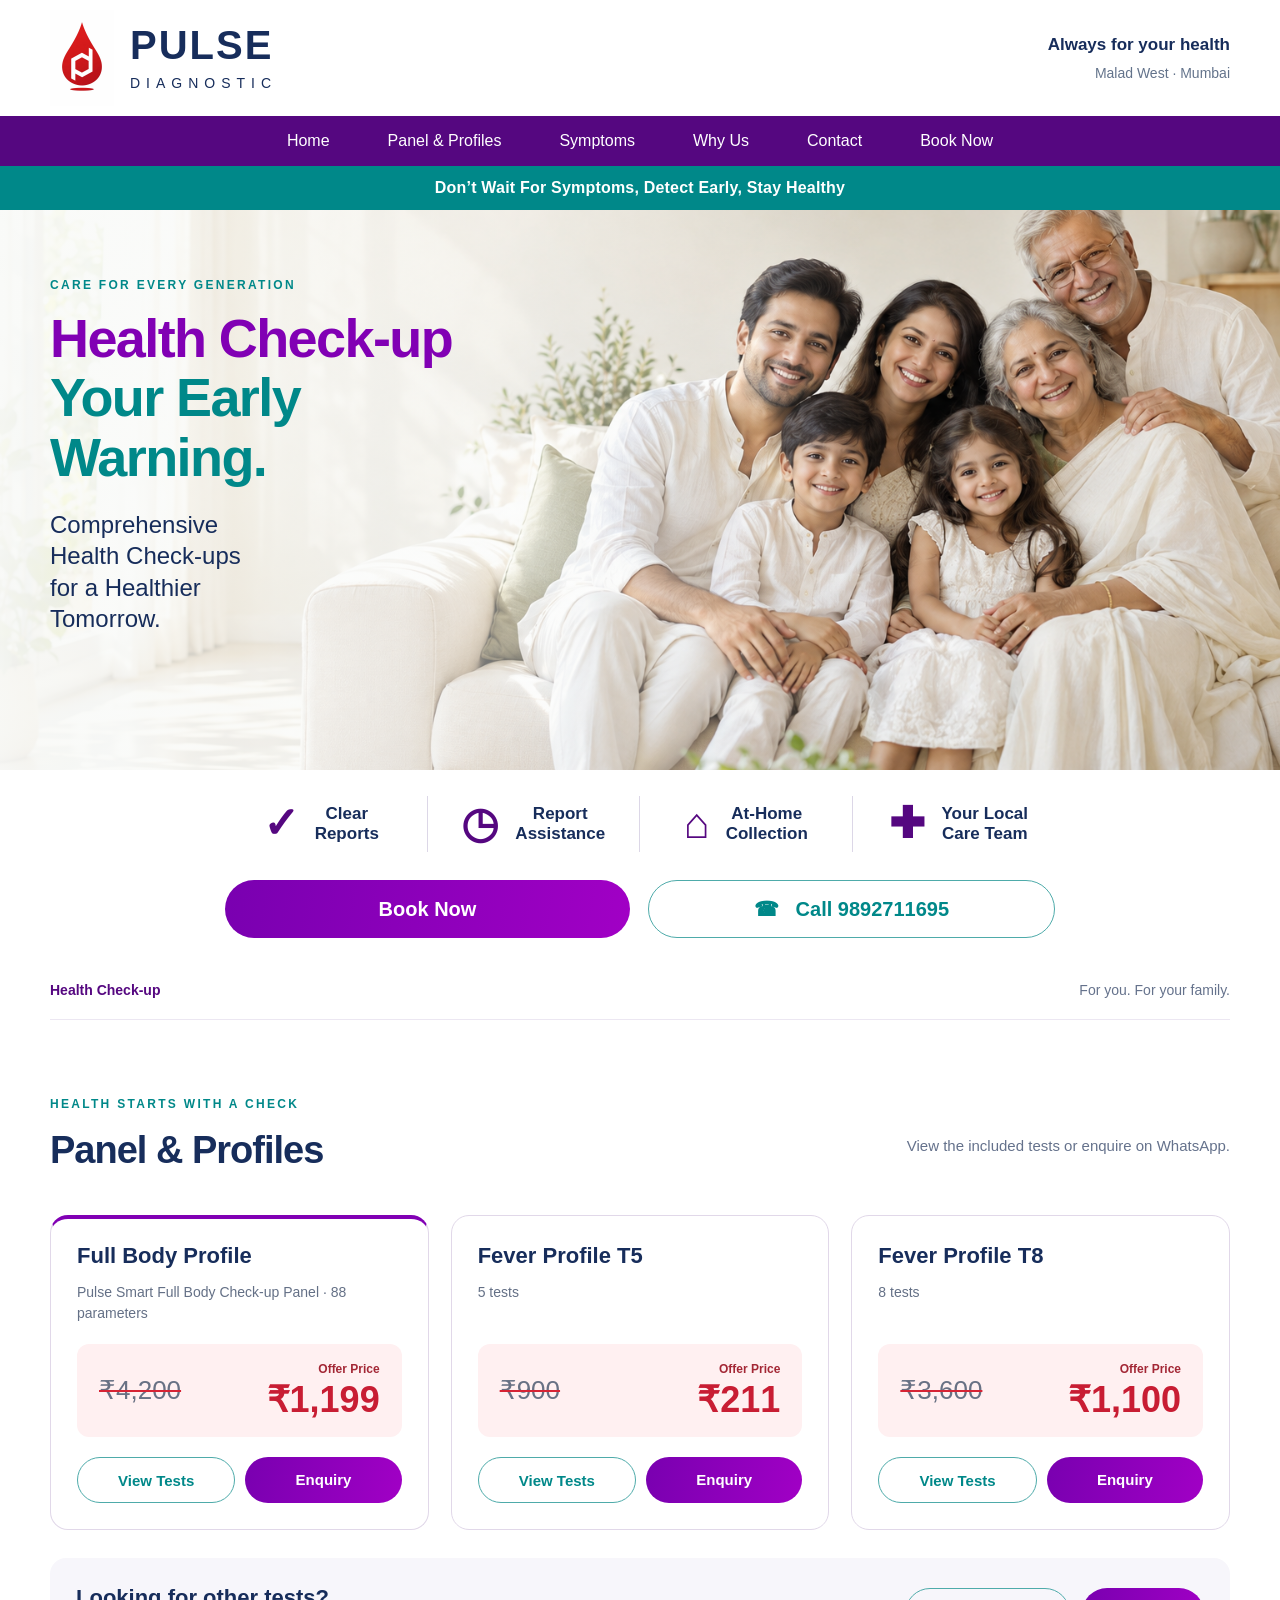
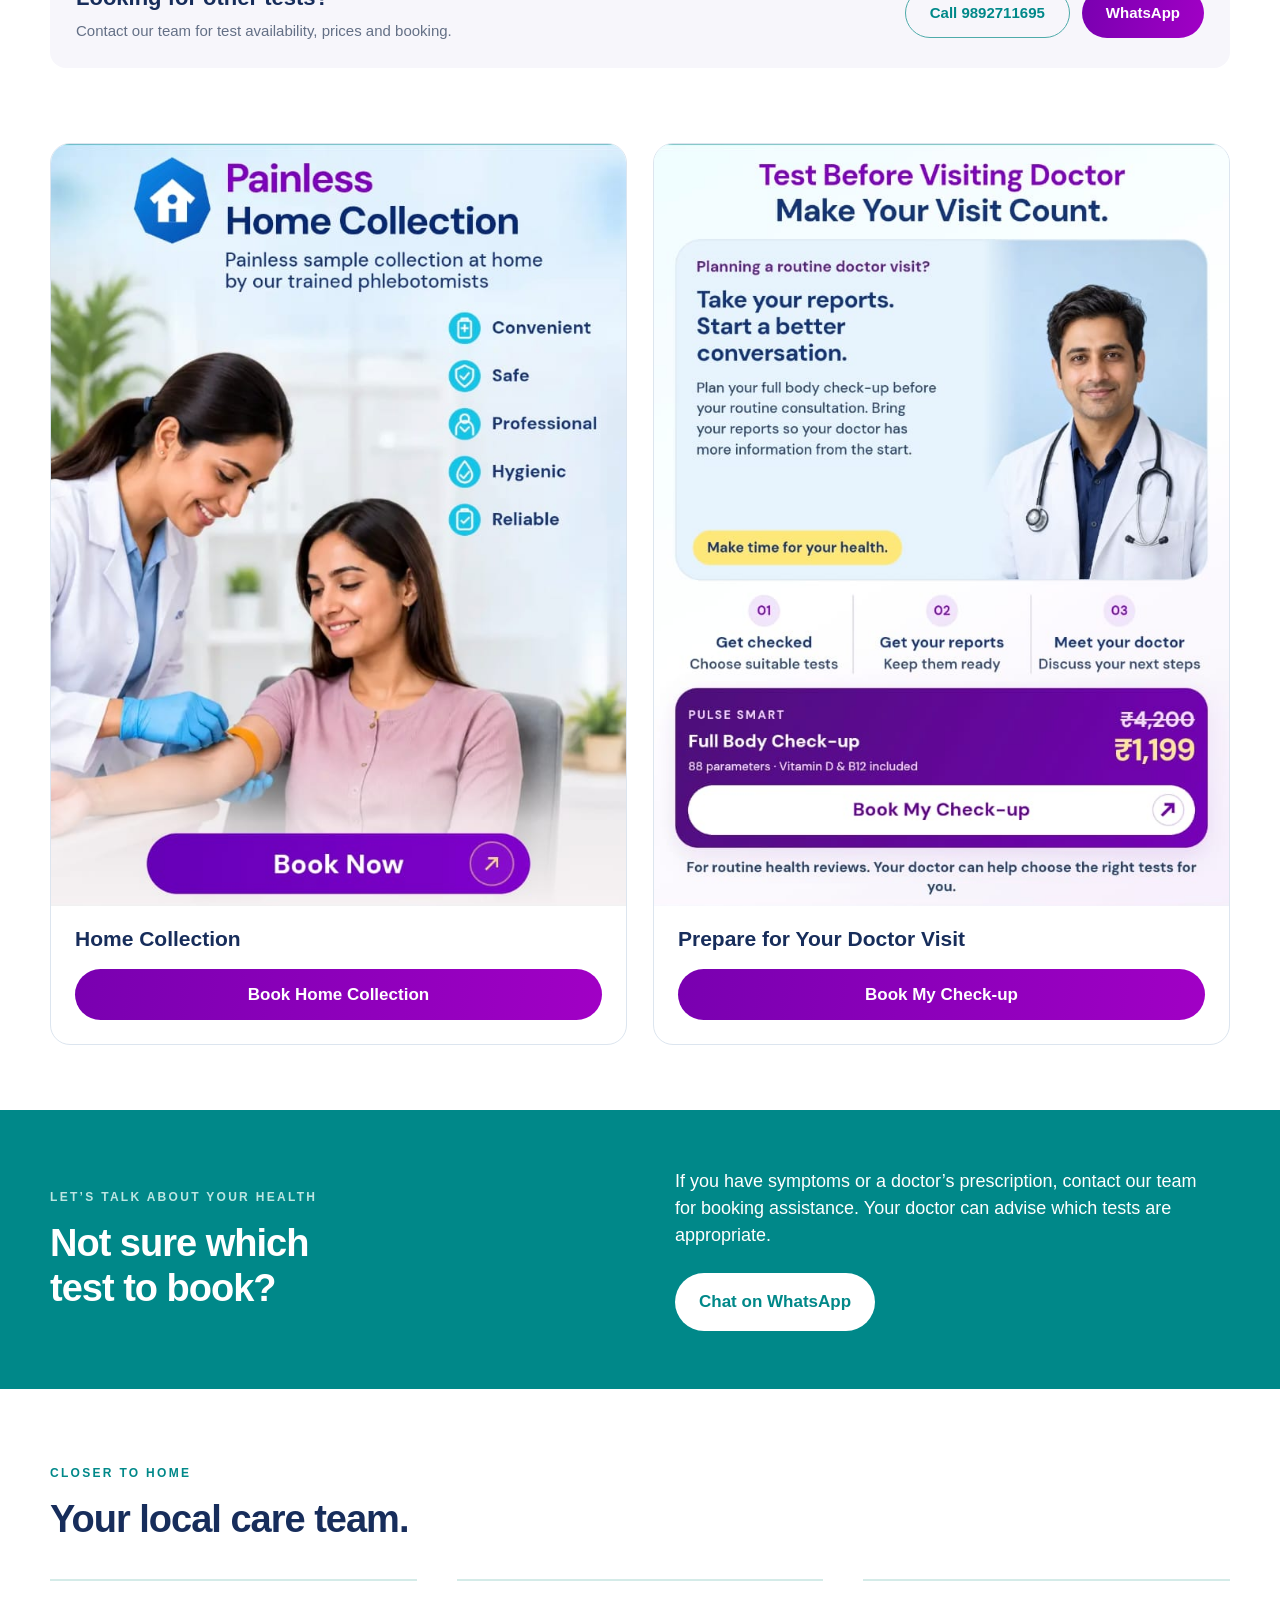
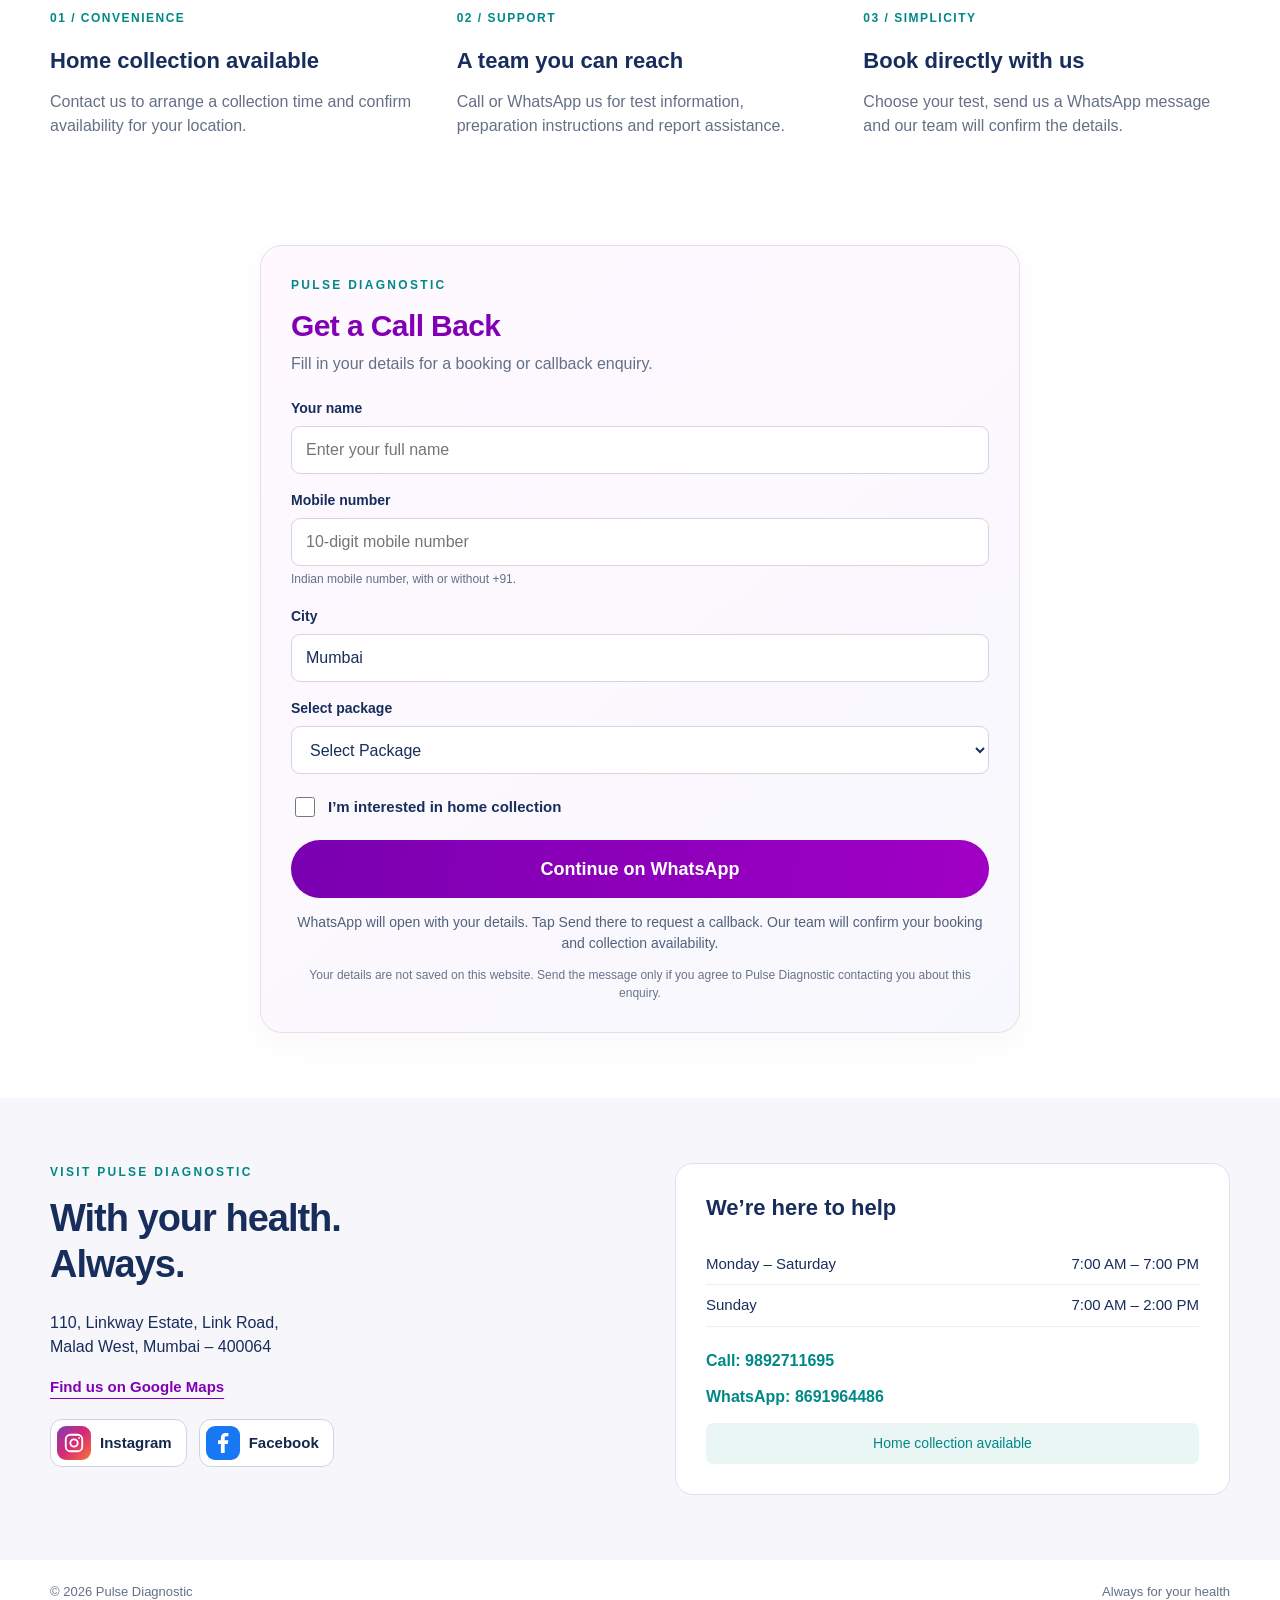
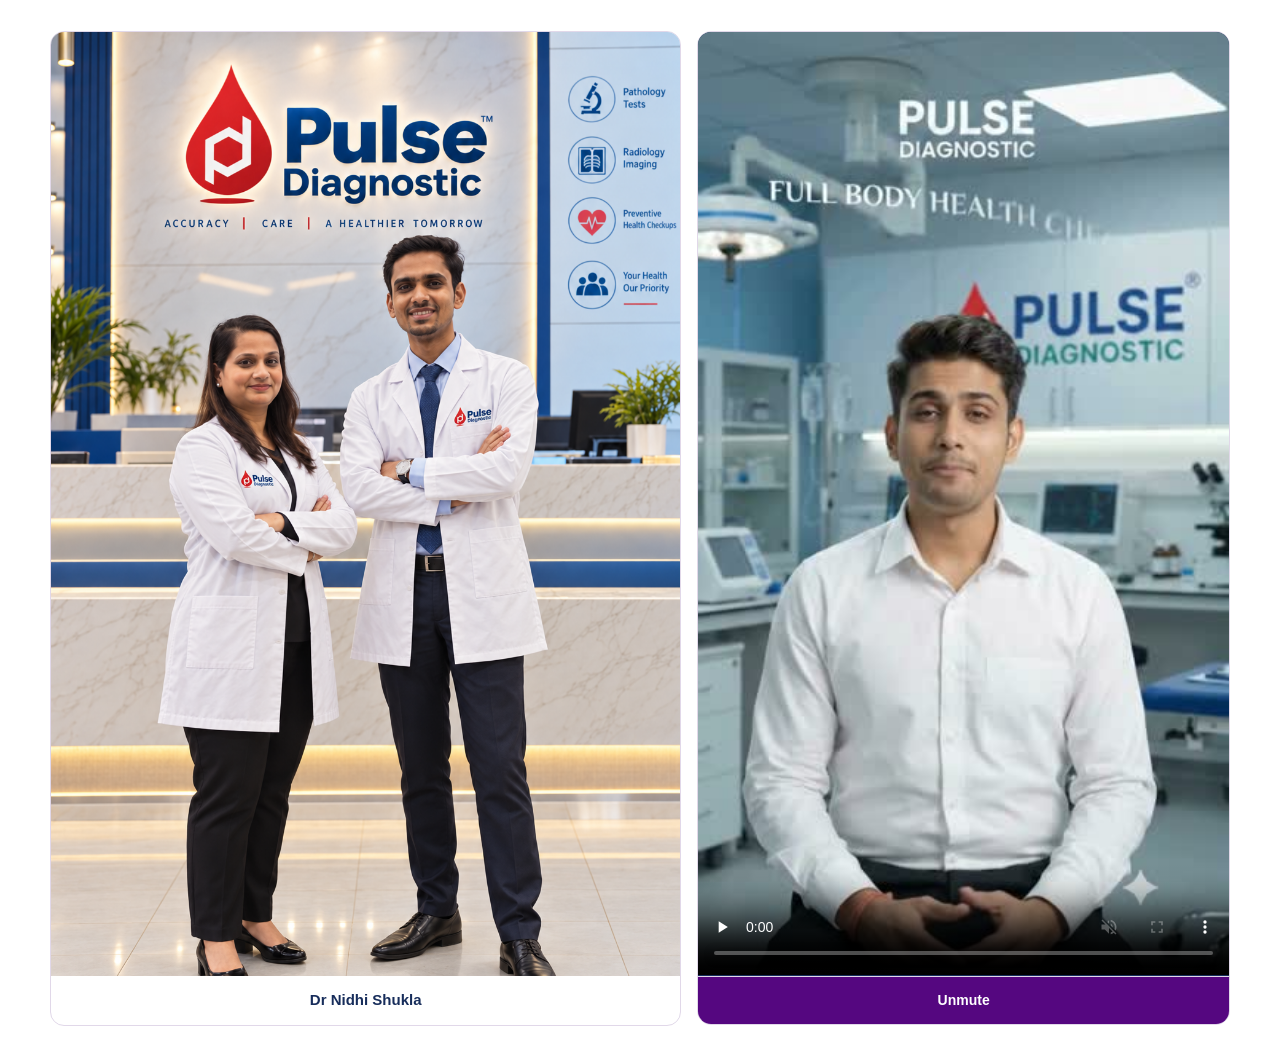
<file: index.html>
<!doctype html><html lang="en"><head><meta charset="UTF-8"><meta name="viewport" content="width=device-width,initial-scale=1"><title>Pulse Diagnostic | Health Check-ups & Home Collection</title><meta name="description" content="Book health check-ups and home sample collection with Pulse Diagnostic in Malad West, Mumbai."><link rel="icon" href="data:image/svg+xml,%3Csvg xmlns='http://www.w3.org/2000/svg' viewBox='0 0 32 32'%3E%3Crect width='32' height='32' rx='8' fill='%238700b5'/%3E%3Cpath d='M4 17h6l3-8 5 16 3-8h7' fill='none' stroke='white' stroke-width='3'/%3E%3C/svg%3E"><link rel="stylesheet" href="style.css"><style id="pulse-social-style">.pulse-social-links{display:flex;flex-wrap:wrap;gap:12px;margin-top:20px}.pulse-social-links a{display:inline-flex;align-items:center;gap:9px;min-height:46px;padding:6px 14px 6px 6px;border:1px solid #cdd5e3;border-radius:12px;background:#fff;color:#14264b;text-decoration:none;font-size:15px;font-weight:650}.pulse-social-links a:hover{border-color:#8700b5;background:#faf4ff}.pulse-social-links a:focus-visible{outline:3px solid #8700b5;outline-offset:3px}.pulse-social-icon{display:inline-flex;align-items:center;justify-content:center;width:34px;height:34px;flex-shrink:0;border-radius:9px;color:#fff}.pulse-instagram{background:linear-gradient(135deg,#833ab4,#d62976,#f77737)}.pulse-facebook{background:#1877f2}</style></head><body>
<header class="header wrap"><a class="brand" href="#home" aria-label="Pulse Diagnostic home"><img class="official-logo" src="pulse-logo.jpeg" alt="Pulse Diagnostic official logo" width="52" height="78"><span><strong>PULSE</strong><small>DIAGNOSTIC</small></span></a><div class="header-note"><strong>Always for your health</strong><span>Malad West · Mumbai</span></div></header>
<nav aria-label="Main navigation"><div class="wrap nav"><a href="#home">Home</a><a href="#profiles">Panel &amp; Profiles</a><a href="#symptoms">Symptoms</a><a href="#why-us">Why Us</a><a href="#contact">Contact</a><a href="#booking">Book Now</a></div></nav>
<main><section id="home"><div class="ribbon">Don’t Wait For Symptoms, Detect Early, Stay Healthy</div><div class="hero wrap"><img src="family.png" alt="Three generations of an Indian family together at home" class="family"><div class="hero-copy"><p class="eyebrow">CARE FOR EVERY GENERATION</p><h1>Health Check-up<br><span>Your Early<br>Warning.</span></h1><p class="intro">Comprehensive<br>Health Check-ups<br>for a Healthier<br>Tomorrow.</p></div></div>
<div class="hero-bottom wrap"><div class="benefits"><div><b aria-hidden="true">✓</b><span>Clear<br>Reports</span></div><div><b aria-hidden="true">◷</b><span>Report<br>Assistance</span></div><div><b aria-hidden="true">⌂</b><span>At-Home<br>Collection</span></div><div><b aria-hidden="true">✚</b><span>Your Local<br>Care Team</span></div></div><div class="actions"><a class="button primary" href="#booking" data-book-package="">Book Now</a><a class="button outline" href="tel:+919892711695">☎ &nbsp; Call 9892711695</a></div><div class="hero-caption"><span>Health Check-up</span><span>For you. For your family.</span></div></div></section>
<section class="section wrap" id="profiles"><div class="section-heading"><div><p class="eyebrow">HEALTH STARTS WITH A CHECK</p><h2>Panel &amp; Profiles</h2></div><p>View the included tests or enquire on WhatsApp.</p></div><div class="package-grid"><article class="package-card"><h3><button class="package-title" aria-expanded="false" aria-controls="tests-full" data-toggle="tests-full">Full Body Profile</button></h3><p class="package-subtitle">Pulse Smart Full Body Check-up Panel · 88 parameters</p><div class="profile-price"><del>₹4,200</del><div><span>Offer Price</span><strong>₹1,199</strong></div></div><div class="package-actions"><button class="button outline view-tests" aria-expanded="false" aria-controls="tests-full" data-toggle="tests-full">View Tests</button><a class="button primary booking" data-test="Full Body Profile at ₹1,199" href="#booking" data-book-package="full">Enquiry</a></div><div class="package-tests" id="tests-full" hidden><h4>Included tests</h4><ul><li>Vitamin D Total – 25 OH Hydroxy</li><li>Vitamin B12 – Cyanocobalamin</li><li>Iron Profile – Anemia</li><li>CBC: Complete Blood Count</li><li>Thyroid Profile Complete – T3, T4, TSH</li><li>KFT: Kidney Function Tests</li><li>LFT: Liver Function Tests</li><li>Lipid / Cholesterol Profile: Heart Health</li><li>U R/M: Complete Urine Examination</li><li>FBS: Fasting Blood Sugar</li><li>Electrolytes Profile</li><li>Calcium and Uric Acid</li><li>ESR (Westergren)</li></ul><p class="addon">Optional add-on: HbA1c at ₹199</p></div></article><article class="package-card"><h3><button class="package-title" aria-expanded="false" aria-controls="tests-t5" data-toggle="tests-t5">Fever Profile T5</button></h3><p class="package-subtitle">5 tests</p><div class="profile-price"><del>₹900</del><div><span>Offer Price</span><strong>₹211</strong></div></div><div class="package-actions"><button class="button outline view-tests" aria-expanded="false" aria-controls="tests-t5" data-toggle="tests-t5">View Tests</button><a class="button primary booking" data-test="Fever Profile T5 at ₹211" href="#booking" data-book-package="t5">Enquiry</a></div><div class="package-tests" id="tests-t5" hidden><h4>Included tests</h4><ul><li>CBC – Complete Blood Count</li><li>ESR – Erythrocyte Sedimentation Rate</li><li>MP – Malaria Parasite</li><li>WIDAL – Widal Test</li><li>SGPT – Serum Glutamic Pyruvic Transaminase</li></ul></div></article><article class="package-card"><h3><button class="package-title" aria-expanded="false" aria-controls="tests-t8" data-toggle="tests-t8">Fever Profile T8</button></h3><p class="package-subtitle">8 tests</p><div class="profile-price"><del>₹3,600</del><div><span>Offer Price</span><strong>₹1,100</strong></div></div><div class="package-actions"><button class="button outline view-tests" aria-expanded="false" aria-controls="tests-t8" data-toggle="tests-t8">View Tests</button><a class="button primary booking" data-test="Fever Profile T8 at ₹1,100" href="#booking" data-book-package="t8">Enquiry</a></div><div class="package-tests" id="tests-t8" hidden><h4>Included tests</h4><ul><li>CBC – Complete Blood Count</li><li>ESR – Erythrocyte Sedimentation Rate</li><li>MP – Malaria Parasite</li><li>WIDAL – Widal Test</li><li>SGPT – Serum Glutamic Pyruvic Transaminase</li><li>MP Antigen – Malaria Antigen</li><li>Dengue NS1 – Dengue NS1 Antigen</li><li>Dengue IgG / IgM – Dengue IgG / IgM Antibodies</li></ul></div></article></div><div class="other-tests"><div><h3>Looking for other tests?</h3><p>Contact our team for test availability, prices and booking.</p></div><div class="other-actions"><a class="button outline" href="tel:+919892711695">Call 9892711695</a><a class="button primary" href="https://wa.me/918691964486?text=Hello%20Pulse%20Diagnostic%2C%20I%20would%20like%20to%20enquire%20about%20other%20tests." target="_blank" rel="noopener">WhatsApp</a></div></div></section>
<section class="care-services wrap" id="care-services" aria-label="Home collection and routine check-ups"><article class="care-service"><a class="care-visual" href="#booking" data-book-package="home" aria-label="Open home collection booking form"><img src="home-collection-reference.jpeg" width="728" height="1600" loading="lazy" alt="Home sample collection by trained phlebotomists. Convenient, safe, professional, hygienic and reliable. Book Now."></a><div class="care-service-action"><h3>Home Collection</h3><a class="button primary" href="#booking" data-book-package="home">Book Home Collection</a></div></article><article class="care-service"><a class="care-visual" href="#booking" data-book-package="full" aria-label="Open full body check-up booking form"><img src="doctor-visit-reference.jpeg" width="728" height="1600" loading="lazy" alt="Make your routine doctor visit count. Get checked, keep your reports ready and discuss next steps with your doctor. Full Body Check-up: 88 parameters including Vitamin D and B12, offer price Rs 1,199, original price Rs 4,200. Your doctor can help choose the right tests."></a><div class="care-service-action"><h3>Prepare for Your Doctor Visit</h3><a class="button primary" href="#booking" data-book-package="full">Book My Check-up</a></div></article></section><section class="teal-section" id="symptoms"><div class="wrap symptom-layout"><div><p class="eyebrow">LET’S TALK ABOUT YOUR HEALTH</p><h2>Not sure which<br>test to book?</h2></div><div><p>If you have symptoms or a doctor’s prescription, contact our team for booking assistance. Your doctor can advise which tests are appropriate.</p><a class="button white" href="#booking" data-book-package="">Chat on WhatsApp</a></div></div></section>
<section class="section wrap" id="why-us"><p class="eyebrow">CLOSER TO HOME</p><h2>Your local care team.</h2><div class="why-grid"><article><span>01 / CONVENIENCE</span><h3>Home collection available</h3><p>Contact us to arrange a collection time and confirm availability for your location.</p></article><article><span>02 / SUPPORT</span><h3>A team you can reach</h3><p>Call or WhatsApp us for test information, preparation instructions and report assistance.</p></article><article><span>03 / SIMPLICITY</span><h3>Book directly with us</h3><p>Choose your test, send us a WhatsApp message and our team will confirm the details.</p></article></div></section>
<section class="inline-booking wrap" id="booking"><section class="callback-card" aria-labelledby="booking-heading"><p class="eyebrow">PULSE DIAGNOSTIC</p><h1 id="booking-heading">Get a Call Back</h1><p class="form-intro">Fill in your details for a booking or callback enquiry.</p><form id="callback-form"><label for="customer-name">Your name</label><input id="customer-name" name="name" autocomplete="name" maxlength="80" required placeholder="Enter your full name"><label for="customer-phone">Mobile number</label><input id="customer-phone" name="phone" type="tel" autocomplete="tel" inputmode="tel" maxlength="18" required placeholder="10-digit mobile number" aria-describedby="phone-help"><small id="phone-help">Indian mobile number, with or without +91.</small><label for="customer-city">City</label><input id="customer-city" name="city" autocomplete="address-level2" maxlength="80" required value="Mumbai"><label for="customer-package">Select package</label><select id="customer-package" name="package" required><option value="">Select Package</option><option value="full">Pulse Smart Full Body Profile — ₹1,199</option><option value="t5">Fever Profile T5 — ₹211</option><option value="t8">Fever Profile T8 — ₹1,100</option><option value="hba1c">HbA1c add-on — ₹199</option><option value="home">Home collection enquiry</option><option value="help">Help choosing a test</option></select><label class="home-check"><input type="checkbox" id="home-collection" name="homeCollection"> <span>I’m interested in home collection</span></label><button class="button primary submit-booking" type="submit">Continue on WhatsApp</button><p class="submission-note">WhatsApp will open with your details. Tap Send there to request a callback. Our team will confirm your booking and collection availability.</p><p class="privacy-note">Your details are not saved on this website. Send the message only if you agree to Pulse Diagnostic contacting you about this enquiry.</p></form></section></section><section class="contact-section" id="contact"><div class="wrap contact-grid"><div><p class="eyebrow">VISIT PULSE DIAGNOSTIC</p><h2>With your health.<br>Always.</h2><p>110, Linkway Estate, Link Road,<br>Malad West, Mumbai – 400064</p><a class="text-link" href="https://www.google.com/maps/search/?api=1&amp;query=Pulse%20Diagnostic%20110%20Linkway%20Estate%20Malad%20West%20Mumbai%20400064" target="_blank" rel="noopener">Find us on Google Maps</a><div class="pulse-social-links" aria-label="Follow Pulse Diagnostic"><a href="https://www.instagram.com/pulsediagnostic.lab?stkn=ajVndHNkNGF0Mjht" target="_blank" rel="noopener noreferrer" aria-label="Pulse Diagnostic on Instagram (opens in new tab)"><span class="pulse-social-icon pulse-instagram" aria-hidden="true"><svg width="22" height="22" viewBox="0 0 24 24" fill="none" stroke="currentColor" stroke-width="2"><rect x="3" y="3" width="18" height="18" rx="5"/><circle cx="12" cy="12" r="4"/><circle cx="17.5" cy="6.5" r="1" fill="currentColor" stroke="none"/></svg></span><span>Instagram</span></a><a href="https://www.facebook.com/share/1FKTdDQTsP/" target="_blank" rel="noopener noreferrer" aria-label="Pulse Diagnostic on Facebook (opens in new tab)"><span class="pulse-social-icon pulse-facebook" aria-hidden="true"><svg width="24" height="24" viewBox="0 0 24 24" fill="currentColor"><path d="M13.7 22v-9.1h3.1l.5-3.6h-3.6V7c0-1 .3-1.7 1.8-1.7h1.9V2.1c-.3 0-1.5-.1-2.8-.1-2.8 0-4.7 1.7-4.7 4.8v2.5H7v3.6h2.9V22z"/></svg></span><span>Facebook</span></a></div></div><div class="contact-card"><h3>We’re here to help</h3><dl><div><dt>Monday – Saturday</dt><dd>7:00 AM – 7:00 PM</dd></div><div><dt>Sunday</dt><dd>7:00 AM – 2:00 PM</dd></div></dl><a href="tel:+919892711695">Call: 9892711695</a><a href="https://wa.me/918691964486" target="_blank" rel="noopener">WhatsApp: 8691964486</a><p>Home collection available</p></div></div></section></main><footer class="wrap"><span>© <span id="year">2026</span> Pulse Diagnostic</span><span>Always for your health</span></footer><section class="footer-video wrap" aria-label="Pulse Diagnostic photo and video"><figure class="clinic-portrait"><img src="pulse-clinic-portrait.png" alt="Portrait at Pulse Diagnostic" width="1024" height="1536" loading="lazy"><figcaption>Dr Nidhi Shukla</figcaption></figure><div class="video-card"><video id="pulse-video" controls muted playsinline preload="none" poster="pulse-video-poster.jpg" width="720" height="1280" aria-label="Pulse Diagnostic full body profile video"><source src="pulse-full-body.mp4" type="video/mp4">Your browser does not support video. <a href="pulse-full-body.mp4">Open the video</a>.</video><button class="video-sound" type="button" aria-controls="pulse-video" aria-label="Unmute video">Unmute</button></div></section><script src="script.js"></script><script src="booking.js"></script></body></html>
</file>
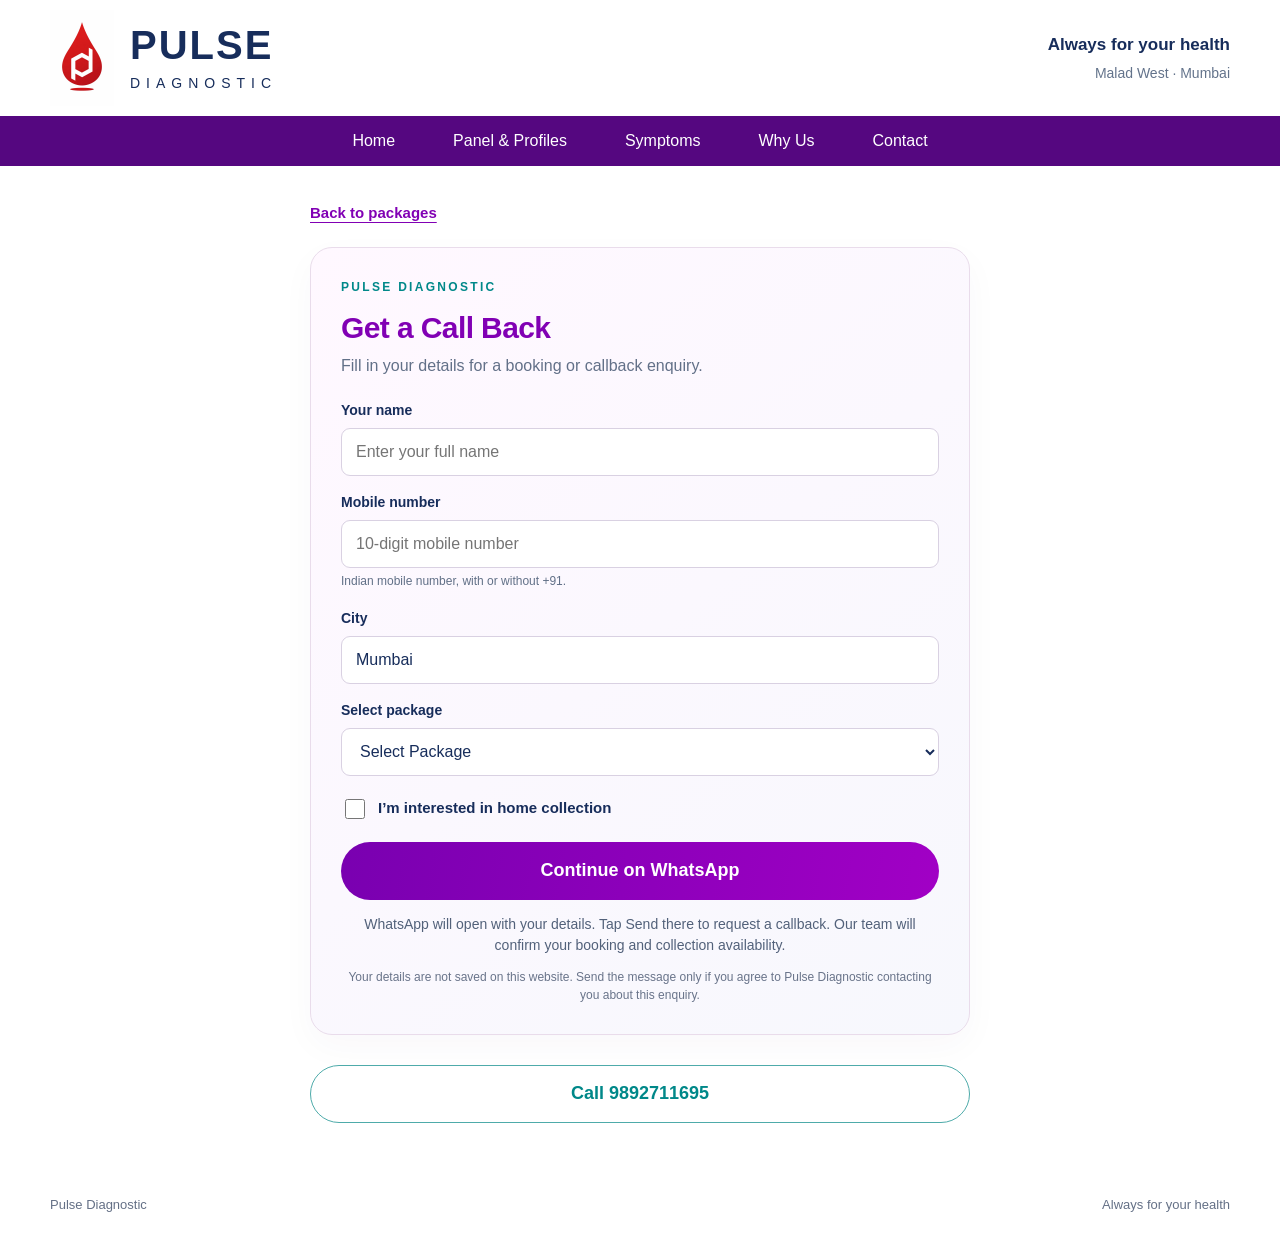
<file: booking.html>
<!doctype html><html lang="en"><head><meta charset="UTF-8"><meta name="viewport" content="width=device-width,initial-scale=1"><title>Book a Test | Pulse Diagnostic</title><meta name="description" content="Book health check-ups and home sample collection with Pulse Diagnostic in Malad West, Mumbai."><link rel="icon" href="data:image/svg+xml,%3Csvg xmlns='http://www.w3.org/2000/svg' viewBox='0 0 32 32'%3E%3Crect width='32' height='32' rx='8' fill='%238700b5'/%3E%3Cpath d='M4 17h6l3-8 5 16 3-8h7' fill='none' stroke='white' stroke-width='3'/%3E%3C/svg%3E"><link rel="stylesheet" href="style.css"></head><body><header class="header wrap"><a class="brand" href="index.html#home" aria-label="Pulse Diagnostic home"><img class="official-logo" src="pulse-logo.jpeg" alt="Pulse Diagnostic official logo" width="52" height="78"><span><strong>PULSE</strong><small>DIAGNOSTIC</small></span></a><div class="header-note"><strong>Always for your health</strong><span>Malad West · Mumbai</span></div></header>
<nav aria-label="Main navigation"><div class="wrap nav"><a href="index.html#home">Home</a><a href="index.html#profiles">Panel &amp; Profiles</a><a href="index.html#symptoms">Symptoms</a><a href="index.html#why-us">Why Us</a><a href="index.html#contact">Contact</a></div></nav><main class="booking-page wrap"><a class="back-link" href="index.html#profiles">Back to packages</a><section class="callback-card" aria-labelledby="booking-heading"><p class="eyebrow">PULSE DIAGNOSTIC</p><h1 id="booking-heading">Get a Call Back</h1><p class="form-intro">Fill in your details for a booking or callback enquiry.</p><form id="callback-form"><label for="customer-name">Your name</label><input id="customer-name" name="name" autocomplete="name" maxlength="80" required placeholder="Enter your full name"><label for="customer-phone">Mobile number</label><input id="customer-phone" name="phone" type="tel" autocomplete="tel" inputmode="tel" maxlength="18" required placeholder="10-digit mobile number" aria-describedby="phone-help"><small id="phone-help">Indian mobile number, with or without +91.</small><label for="customer-city">City</label><input id="customer-city" name="city" autocomplete="address-level2" maxlength="80" required value="Mumbai"><label for="customer-package">Select package</label><select id="customer-package" name="package" required><option value="">Select Package</option><option value="full">Pulse Smart Full Body Profile — ₹1,199</option><option value="t5">Fever Profile T5 — ₹211</option><option value="t8">Fever Profile T8 — ₹1,100</option><option value="hba1c">HbA1c add-on — ₹199</option><option value="home">Home collection enquiry</option><option value="help">Help choosing a test</option></select><label class="home-check"><input type="checkbox" id="home-collection" name="homeCollection"> <span>I’m interested in home collection</span></label><button class="button primary submit-booking" type="submit">Continue on WhatsApp</button><p class="submission-note">WhatsApp will open with your details. Tap Send there to request a callback. Our team will confirm your booking and collection availability.</p><p class="privacy-note">Your details are not saved on this website. Send the message only if you agree to Pulse Diagnostic contacting you about this enquiry.</p></form></section><a class="button outline booking-call" href="tel:+919892711695">Call 9892711695</a></main><footer class="wrap"><span>Pulse Diagnostic</span><span>Always for your health</span></footer><script src="booking.js"></script></body></html>
</file>
<file: style.css>
:root{--navy:#172d5b;--purple:#8100b4;--deep:#550780;--teal:#008889;--pale:#f7f6fb}*{box-sizing:border-box}html{scroll-behavior:smooth;scroll-padding-top:64px}body{margin:0;color:var(--navy);font-family:Arial,Helvetica,sans-serif;font-size:16px;line-height:1.5}a{color:inherit}.wrap{width:min(1180px,100% - 64px);margin:auto}.header{height:116px;display:flex;align-items:center;justify-content:space-between}.brand{text-decoration:none;display:flex;gap:16px;align-items:center}.brand-mark{background:#d62832;color:white;font-size:32px;border-radius:28px 28px 28px 6px;display:grid;place-items:center;width:51px;height:61px}.brand strong{font-size:40px;letter-spacing:2px;line-height:1.1}.brand small{display:block;font-size:14px;letter-spacing:6px;margin-top:6px}.header-note{text-align:right;font-size:17px}.header-note span{display:block;font-size:14px;color:#63738b;margin-top:5px}nav{background:var(--deep);color:white}.nav{display:flex;justify-content:center;gap:0;overflow:auto;white-space:nowrap}.nav a{text-decoration:none;padding:13px 29px;position:relative}.nav a:hover,.nav a:focus-visible{background:#790da3}.ribbon{background:var(--teal);color:white;text-align:center;padding:10px 16px;font-weight:600;letter-spacing:.2px}.hero{position:relative;height:560px;overflow:hidden;width:min(1440px,100%)}.family{position:absolute;width:100%;height:100%;object-fit:cover;object-position:center}.hero:after{content:'';position:absolute;inset:0;background:linear-gradient(90deg,rgba(249,250,248,.96),rgba(249,250,248,.4) 42%,transparent 68%)}.hero-copy{position:relative;z-index:1;padding:66px max(32px,calc((100vw - 1180px)/2));padding-right:0;max-width:850px}.eyebrow{font-size:12px;font-weight:700;letter-spacing:2.3px;color:var(--teal);margin:0 0 15px}h1{font-size:54px;line-height:1.1;letter-spacing:-1.6px;color:var(--purple);margin:0 0 22px}h1 span{color:var(--teal)}.intro{font-size:24px;line-height:1.3;margin:0}.hero-bottom{padding:26px 0 0}.benefits{display:grid;grid-template-columns:repeat(4,1fr);max-width:850px;margin:auto}.benefits>div{text-align:center;border-right:1px solid #dcd7e7;display:flex;align-items:center;justify-content:center;gap:16px;font-size:17px;font-weight:600;line-height:1.2}.benefits>div:last-child{border:0}.benefits b{font-size:43px;color:var(--deep);line-height:1.3}.actions{max-width:830px;margin:28px auto 0;display:flex;gap:18px}.button{display:inline-flex;justify-content:center;align-items:center;min-height:58px;padding:13px 24px;border-radius:50px;text-decoration:none;font-size:20px;font-weight:700;transition:transform .15s,box-shadow .15s}.button:hover{transform:translateY(-2px);box-shadow:0 7px 18px #50007820}.actions .button{flex:1}.primary{background:linear-gradient(100deg,#7900b0,#a100c5);color:white}.outline{border:1.5px solid #4eabaa;color:var(--teal)}.hero-caption{border-bottom:1px solid #ece7f2;display:flex;justify-content:space-between;margin-top:24px;padding:18px 0;color:#65728c;font-size:14px}.hero-caption span:first-child{color:var(--deep);font-weight:600}.section{padding-top:75px;padding-bottom:75px}h2{font-size:38px;line-height:1.2;letter-spacing:-1px;margin:0 0 24px}h3{font-size:22px;line-height:1.25;margin:18px 0 12px}.section-heading{display:flex;justify-content:space-between;align-items:center;gap:24px}.section-heading>p{color:#65728c;font-size:15px}.cards{display:grid;grid-template-columns:repeat(3,1fr);gap:20px;margin-top:16px}.card{border:1px solid #e4ddea;border-radius:18px;padding:28px;display:flex;flex-direction:column;align-items:flex-start;background:white}.card-number{font-size:14px;color:#916ba3}.card p{color:#647086;margin:0 0 28px}.card.featured{background:var(--deep);color:white;border-color:var(--deep)}.featured p,.featured .card-number{color:#e3cdef}.text-link{color:var(--purple);font-size:15px;font-weight:700;text-underline-offset:6px;margin-top:auto}.featured .text-link{color:white}.teal-section{background:var(--teal);color:white;padding:58px 0}.symptom-layout{display:grid;grid-template-columns:1fr 1fr;gap:70px;align-items:center}.teal-section .eyebrow{color:#bde6e3}.teal-section h2{margin:0}.symptom-layout p:not(.eyebrow){margin:0 0 24px;font-size:18px;max-width:540px}.white{background:white;color:var(--teal);font-size:17px}.why-grid{display:grid;grid-template-columns:repeat(3,1fr);gap:40px;margin-top:36px}.why-grid article{border-top:2px solid #d4ebe8;padding-top:24px}.why-grid article>span{color:var(--teal);font-size:12px;letter-spacing:1.5px;font-weight:700}.why-grid p{color:#647086}.contact-section{padding:65px 0;background:var(--pale)}.contact-grid{display:grid;grid-template-columns:1fr 1fr;gap:70px}.contact-card{background:white;border:1px solid #e5dfed;border-radius:18px;padding:30px}.contact-card h3{margin-top:0}dl{margin:22px 0}dl div{display:flex;justify-content:space-between;gap:12px;padding:9px 0;border-bottom:1px solid #eee;font-size:15px}dd{margin:0}.contact-card>a{display:block;text-decoration:none;color:var(--teal);font-weight:700;margin-top:12px}.contact-card>p{background:#eaf6f4;border-radius:7px;padding:10px;text-align:center;color:var(--teal);margin-bottom:0;font-size:14px}footer{display:flex;justify-content:space-between;padding-top:22px;padding-bottom:22px;font-size:13px;color:#647086}a:focus-visible{outline:3px solid #e5a128;outline-offset:4px}@media(max-width:700px){.wrap{width:calc(100% - 38px)}.header{height:100px}.brand{gap:10px}.brand strong{font-size:29px}.brand small{font-size:10px;letter-spacing:4px}.brand-mark{width:34px;height:45px;font-size:24px}.header-note{font-size:12px;max-width:132px}.header-note span{font-size:11px}.nav{width:100%;justify-content:flex-start;padding:0 9px}.nav a{font-size:14px;padding:10px 10px}.nav a+a:before{content:'|';position:absolute;left:-2px;color:#b78bd0}.ribbon{font-size:13px;padding:8px 8px}.hero{width:100%;height:440px}.hero-copy{padding:20px;max-width:100%}.hero-copy .eyebrow{display:none}h1{font-size:33px;line-height:1.13;letter-spacing:-.6px;margin-bottom:16px}.intro{font-size:19px;line-height:1.24}.family{object-position:62% center}.hero:after{background:linear-gradient(90deg,rgba(249,250,248,.9),rgba(249,250,248,.14) 53%,transparent 75%)}.hero-bottom{padding-top:15px}.benefits>div{flex-direction:column;gap:4px;font-size:12px}.benefits b{font-size:30px}.actions{flex-direction:column;gap:10px;margin:20px 12px 0}.button{min-height:49px;font-size:19px}.hero-caption{font-size:12px;padding:16px 0;margin-top:16px}.section{padding-top:45px;padding-bottom:45px}.section-heading{display:block}.section-heading>p{font-size:14px}h2{font-size:30px}h3{font-size:20px}.cards{grid-template-columns:1fr 1fr;gap:12px}.card{padding:20px 16px;border-radius:14px}.card p{font-size:14px}.text-link{font-size:14px}.symptom-layout,.contact-grid{grid-template-columns:1fr;gap:25px}.teal-section{padding:40px 0}.symptom-layout p:not(.eyebrow){font-size:16px}.why-grid{grid-template-columns:1fr;gap:22px}.why-grid h3{margin-top:12px}.why-grid p{margin-bottom:0}.contact-section{padding:40px 0}.contact-card{padding:22px}.eyebrow{font-size:11px}footer{font-size:11px;gap:15px}}@media(prefers-reduced-motion:reduce){html{scroll-behavior:auto}.button{transition:none}}

.official-logo{display:block;width:64px;height:96px;object-fit:contain;flex-shrink:0}@media(max-width:700px){.official-logo{width:46px;height:69px}.brand{gap:8px}}

.fever-profiles{display:grid;grid-template-columns:1fr 1fr;gap:22px;margin-top:24px}.fever-card{padding:28px;border-color:#cbdedc}.fever-heading{display:flex;align-items:center;justify-content:space-between;gap:16px;width:100%;padding-bottom:18px;border-bottom:1px solid #e3e9ed}.fever-heading h3{margin:0}.profile-badge{background:#ffda40;color:var(--navy);padding:5px 15px;border-radius:8px;font-size:23px;font-weight:800}.test-list{list-style:none;margin:20px 0 26px;padding:0;width:100%}.test-list li{display:grid;grid-template-columns:135px 1fr;gap:12px;padding:9px 0;font-size:14px;line-height:1.4}.test-list li strong{color:var(--deep)}.test-list li span{color:#647086}.profile-price{margin-top:auto;display:flex;align-items:center;justify-content:space-between;width:100%;background:#fff0f1;border-radius:12px;padding:16px 22px;margin-bottom:20px}.profile-price del{font-size:26px;color:#687184;text-decoration-color:#d62334}.profile-price>div{text-align:right}.profile-price span{display:block;font-size:12px;color:#a32735;font-weight:700}.profile-price strong{font-size:36px;line-height:1.2;color:#c81d33}.fever-card>.button{width:100%;font-size:17px}@media(max-width:700px){.fever-profiles{grid-template-columns:1fr;gap:18px}.fever-card{padding:22px}.test-list li{grid-template-columns:115px 1fr;gap:10px}}

.package-grid{display:grid;grid-template-columns:repeat(3,minmax(0,1fr));gap:22px;align-items:start;margin-top:18px}.package-card{padding:26px;border:1px solid #e1d8e9;border-radius:18px;background:white;min-width:0}.package-card:first-child{border-top:4px solid var(--purple);padding-top:23px}.package-card h3{margin:0 0 12px}.package-title{font:inherit;font-weight:700;color:var(--navy);background:none;border:0;padding:0;text-align:left;cursor:pointer}.package-title:hover{color:var(--purple)}.package-subtitle{font-size:14px;color:#647086;min-height:44px;margin:0 0 18px}.package-actions{display:flex;gap:10px}.package-actions .button{flex:1;min-width:0;font-size:15px;padding:11px 10px;min-height:46px;cursor:pointer;font-family:inherit}.package-actions button{background:white}.package-tests{border-top:1px solid #e8e0ec;margin-top:23px;padding-top:18px}.package-tests[hidden]{display:none}.package-tests h4{margin:0 0 12px;font-size:16px}.package-tests ul{padding-left:20px;margin:0;font-size:15px;line-height:1.5;color:#46546c}.package-tests li{padding-bottom:11px}.addon{background:#fff3d8;padding:12px;border-radius:8px;font-size:14px;font-weight:700}.other-tests{margin-top:28px;background:var(--pale);border-radius:16px;padding:26px;display:flex;justify-content:space-between;gap:24px;align-items:center}.other-tests h3{margin:0 0 8px}.other-tests p{margin:0;color:#647086;font-size:15px}.other-actions{display:flex;gap:12px;flex-shrink:0}.other-actions .button{font-size:15px;min-height:46px}.package-title:focus-visible,button.view-tests:focus-visible{outline:3px solid #e5a128;outline-offset:4px}@media(max-width:1000px){.package-grid{grid-template-columns:1fr}.package-subtitle{min-height:0}.other-tests{align-items:flex-start;flex-direction:column}}@media(max-width:700px){.package-card{padding:22px}.package-card:first-child{padding-top:19px}.other-tests{padding:22px}.other-actions{width:100%;flex-direction:column}.package-actions .button{font-size:16px}}

.footer-video{display:flex;justify-content:flex-end;padding-top:8px;padding-bottom:24px}.video-card{width:200px;max-width:100%;overflow:hidden;border:1px solid #e1d8e9;border-radius:14px;background:#fff}.video-card video{display:block;width:100%;height:auto;aspect-ratio:9/16;background:#172d5b;object-fit:contain}.video-sound{display:block;width:100%;padding:10px 16px;min-height:44px;border:0;border-top:1px solid #e1d8e9;background:var(--deep);color:white;font:600 14px Arial,sans-serif;cursor:pointer}.video-sound:focus-visible{outline:3px solid #e5a128;outline-offset:-4px}@media(max-width:700px){.video-card{width:180px}}

.footer-video{gap:20px;align-items:flex-start}.clinic-portrait{margin:0;width:237px;max-width:100%;border:1px solid #e1d8e9;border-radius:14px;overflow:hidden;background:white;flex-shrink:1}.clinic-portrait img{display:block;width:100%;height:auto}.clinic-portrait figcaption{text-align:center;padding:11px 8px;min-height:44px;color:var(--navy);font-size:15px;font-weight:700}.footer-video .video-card{flex-shrink:1}@media(max-width:700px){.footer-video{gap:12px}.clinic-portrait{width:calc((100% - 12px)*.542)}.footer-video .video-card{width:calc((100% - 12px)*.458)}.clinic-portrait figcaption{font-size:14px}}

.care-services{display:grid;grid-template-columns:repeat(2,minmax(0,1fr));gap:26px;padding-bottom:65px}.care-service{border:1px solid #dce5ef;border-radius:20px;overflow:hidden;background:#fff}.care-visual{display:block;position:relative;aspect-ratio:728/965;overflow:hidden;background:#eefaff}.care-visual img{display:block;position:absolute;top:-45.595855%;left:0;width:100%;height:auto;max-width:none}.care-service-action{padding:20px 24px 24px}.care-service-action h3{margin:0 0 16px;font-size:21px}.care-service-action .button{font-size:17px;width:100%;min-height:50px}@media(max-width:700px){.care-services{grid-template-columns:1fr;gap:22px;padding-bottom:42px}.care-service-action{padding:18px}.care-service-action h3{font-size:20px}}

.booking-page{max-width:660px;padding-top:35px;padding-bottom:50px}.back-link{display:inline-block;color:var(--purple);font-size:15px;font-weight:700;text-underline-offset:4px;margin-bottom:22px}.callback-card{background:linear-gradient(140deg,#fff8ff,#f7f8fd);border:1px solid #e9dceb;border-radius:22px;padding:30px;box-shadow:0 12px 35px #4c1b6508}.callback-card h1{font-size:30px;letter-spacing:-.6px;margin-bottom:10px}.form-intro{margin:0 0 22px;color:#627088}.callback-card label:not(.home-check){display:block;font-size:14px;font-weight:700;margin:16px 0 7px}.callback-card input:not([type=checkbox]),.callback-card select{width:100%;padding:12px 14px;border:1px solid #d9d1e2;border-radius:9px;background:white;font:16px Arial,sans-serif;color:var(--navy);min-height:48px}.callback-card input:focus,.callback-card select:focus{outline:2px solid var(--purple);outline-offset:2px}.callback-card small{font-size:12px;color:#617087}.home-check{display:flex;gap:10px;align-items:center;margin:20px 0;font-size:15px;font-weight:600;cursor:pointer}.home-check input{width:20px;height:20px;accent-color:var(--purple);flex-shrink:0}.submit-booking{width:100%;border:0;cursor:pointer;font:700 18px Arial,sans-serif}.submission-note{font-size:14px;text-align:center;color:#52617a;margin-bottom:12px}.privacy-note{font-size:12px;color:#69748a;text-align:center;margin-bottom:0}.booking-call{width:100%;margin-top:30px;font-size:18px}@media(max-width:700px){.callback-card{padding:22px 18px}.booking-page{padding-top:24px}.callback-card h1{font-size:27px}}
@media(min-width:701px){.footer-video{display:grid;grid-template-columns:minmax(0,32fr) minmax(0,27fr);gap:16px;align-items:start}.footer-video .clinic-portrait,.footer-video .video-card{width:100%;max-width:none}.clinic-portrait img{width:100%;aspect-ratio:2/3;object-fit:contain}.footer-video .video-card video{width:100%;aspect-ratio:9/16}.clinic-portrait figcaption,.footer-video .video-sound{min-height:48px;padding:13px 10px}}

.inline-booking{padding-top:16px;padding-bottom:65px;max-width:760px}.inline-booking .callback-card{width:100%}.inline-booking{scroll-margin-top:24px}
</file>
